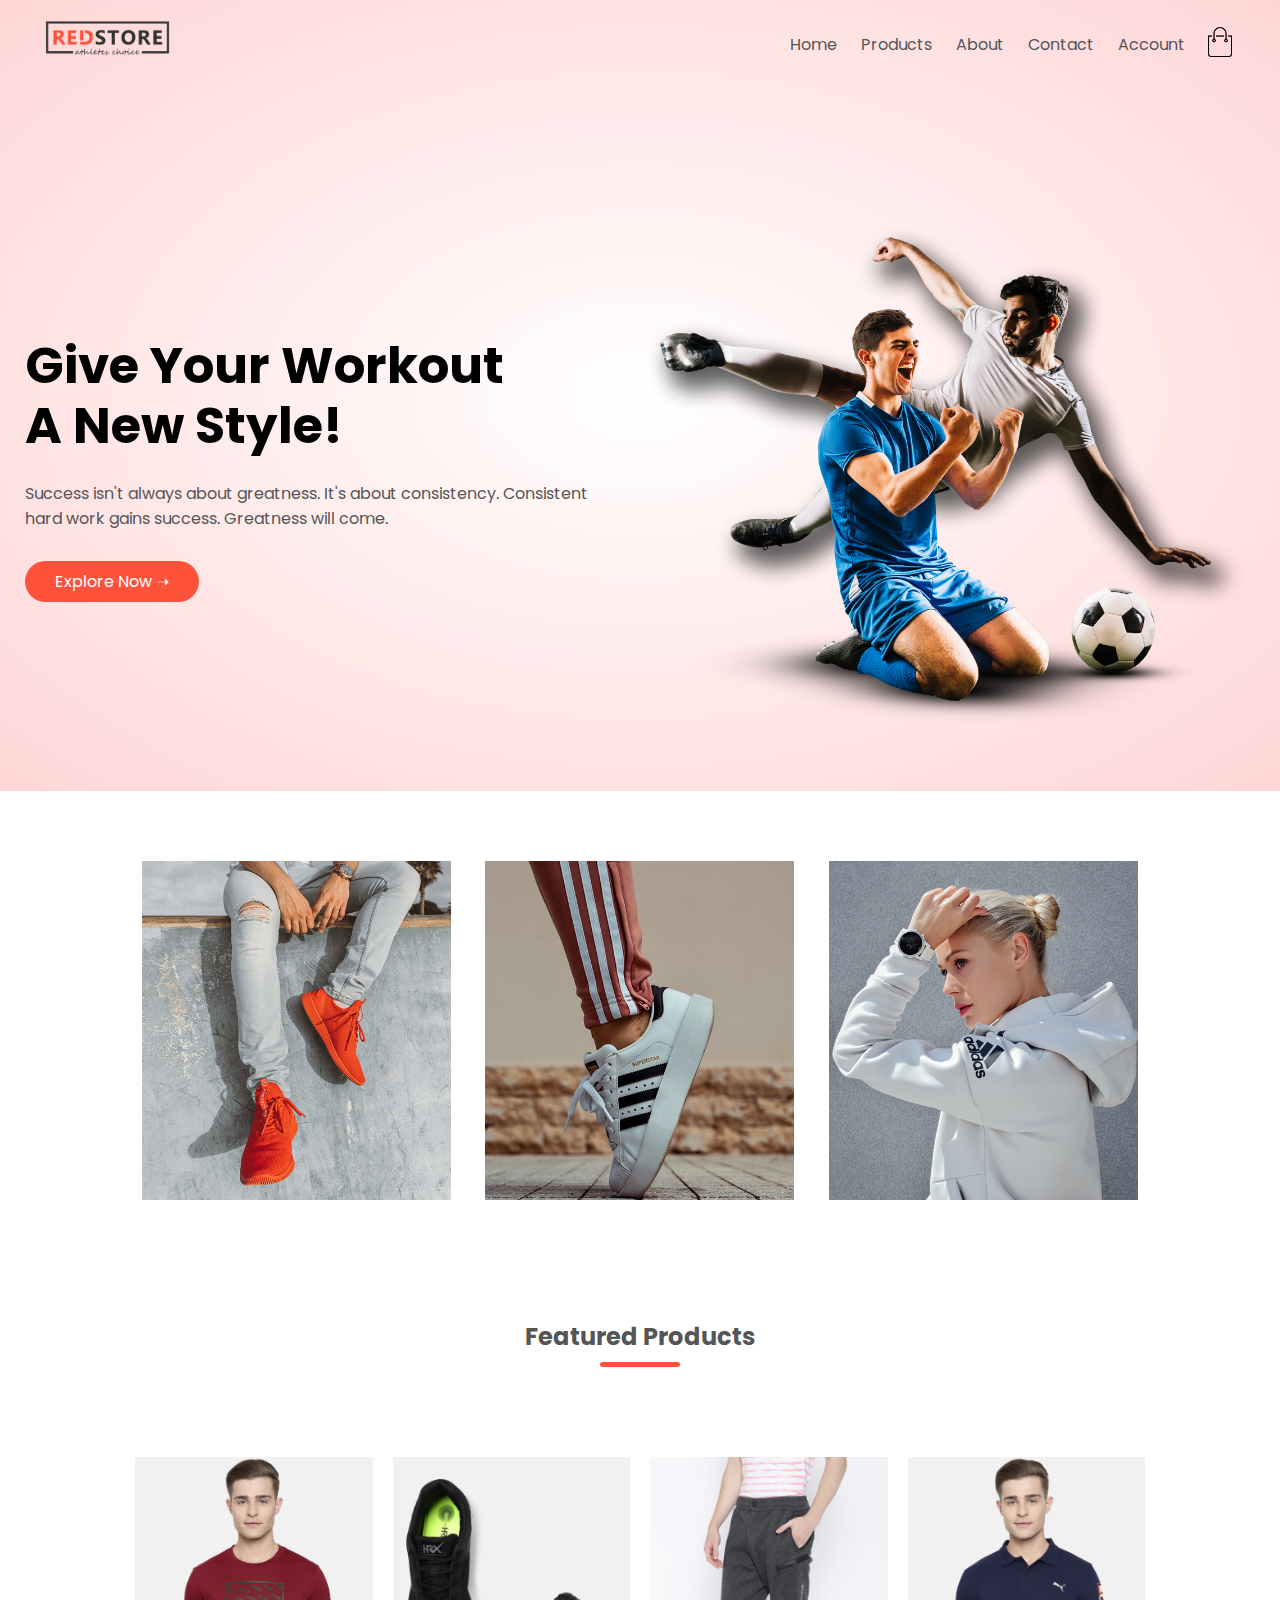
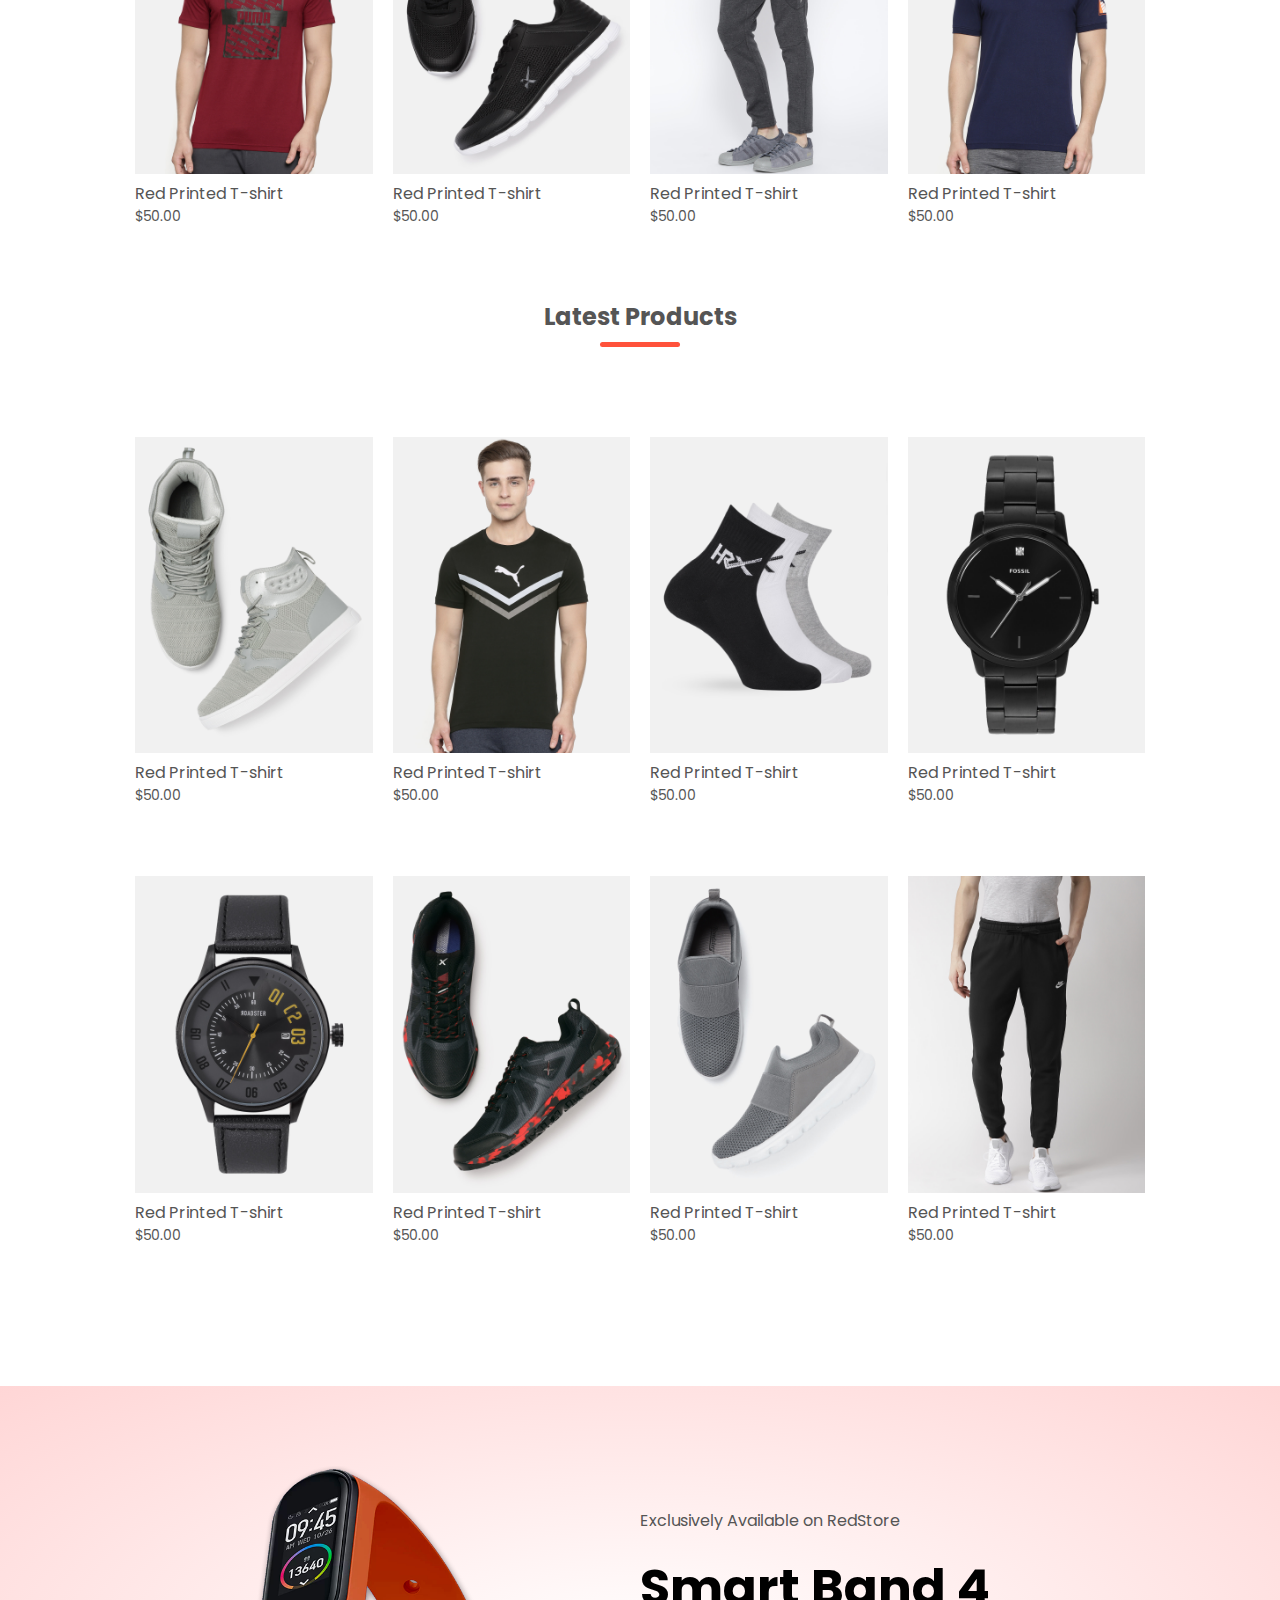
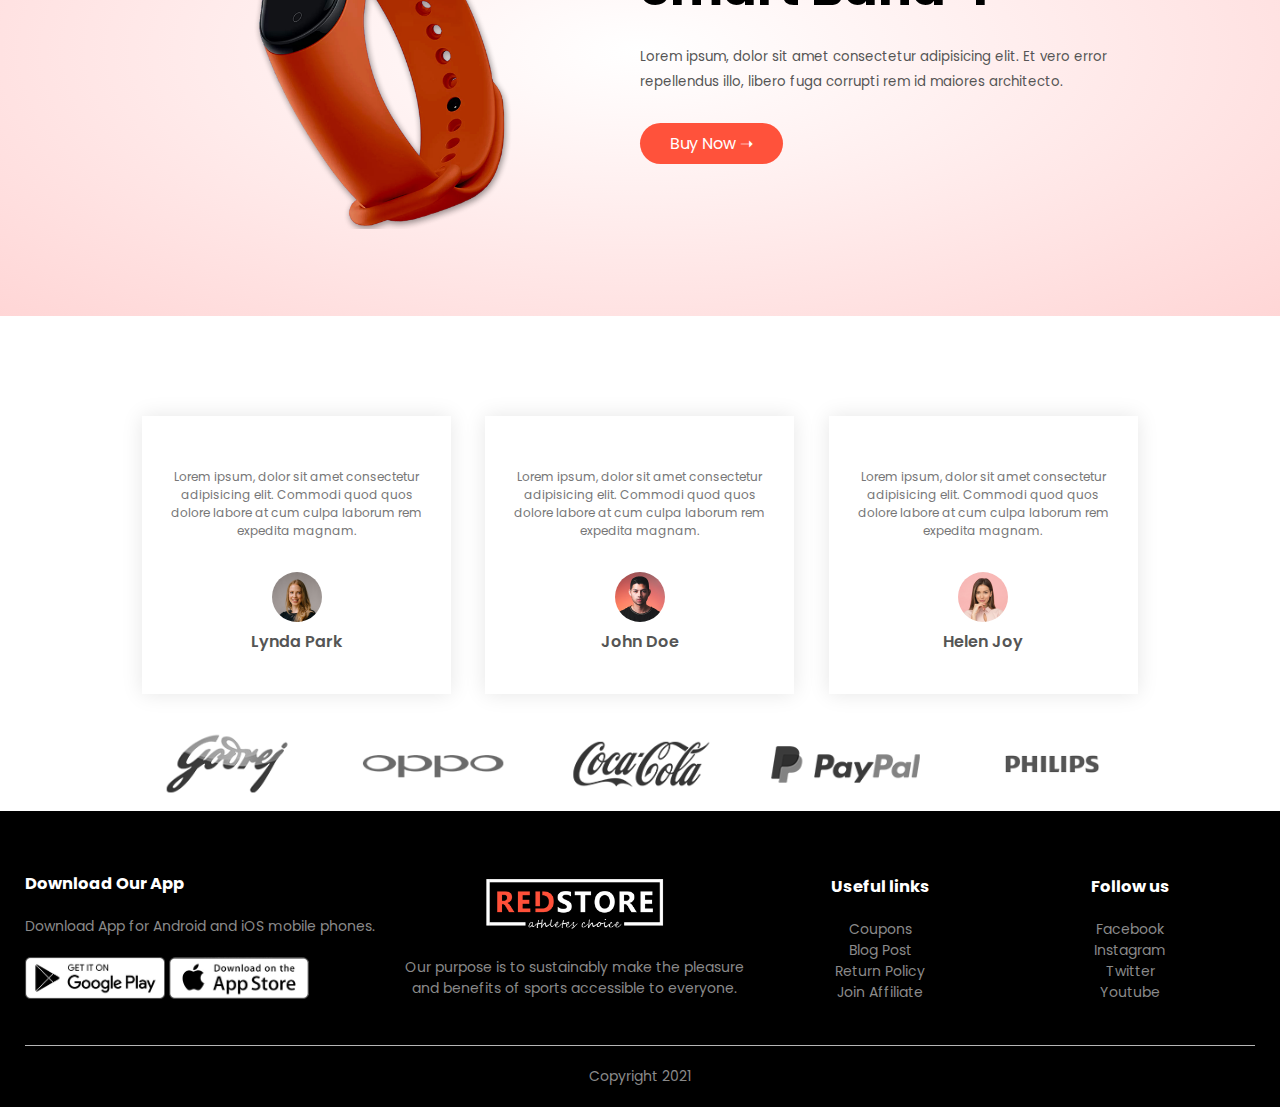
<file: index.html>
<!DOCTYPE html>
<html lang="en">
    <head>
        <meta charset="UTF-8" />
        <meta http-equiv="X-UA-Compatible" content="IE=edge" />
        <meta name="viewport" content="width=device-width, initial-scale=1.0" />
        <title>RedStore</title>
        <link rel="stylesheet" type="text/css" href="css/style.css" />
        <link rel="preconnect" href="https://fonts.gstatic.com" />
        <link
            href="https://fonts.googleapis.com/css2?family=Poppins:wght@200;400;500;600;700&display=swap"
            rel="stylesheet"
        />
        <link
            rel="stylesheet"
            href="https://use.fontawesome.com/releases/v5.15.3/css/all.css"
            integrity="sha384-SZXxX4whJ79/gErwcOYf+zWLeJdY/qpuqC4cAa9rOGUstPomtqpuNWT9wdPEn2fk"
            crossorigin="anonymous"
        />
    </head>
    <body>
        <div class="header">
            <div class="container">
                <div class="navbar">
                    <div class="logo">
                        <img src="./img/logo.png" width="125px" alt="Logo" />
                    </div>
                    <nav>
                        <ul id="menuItems">
                            <li><a href="">Home</a></li>
                            <li><a href="">Products</a></li>
                            <li><a href="">About</a></li>
                            <li><a href="">Contact</a></li>
                            <li><a href="">Account</a></li>
                        </ul>
                    </nav>
                    <img src="./img/cart.png" alt="cart" width="30px" height="30px" />
                    <img src="./img/menu.png" alt="menu" class="menu-icon" onclick="menuToggle()" />
                </div>
                <div class="row">
                    <div class="col-2">
                        <h1>
                            Give Your Workout <br />
                            A New Style!
                        </h1>
                        <p>
                            Success isn't always about greatness. It's about consistency.
                            Consistent<br />
                            hard work gains success. Greatness will come.
                        </p>
                        <a href="" class="btn">Explore Now &#10141;</a>
                    </div>
                    <div class="col-2">
                        <img src="./img/image1.png" alt="" />
                    </div>
                </div>
            </div>
        </div>

        <!-- FEATURED CATEGORIES -->

        <div class="categories">
            <div class="small-container">
                <div class="row">
                    <div class="col-3">
                        <img src="./img/category-1.jpg" alt="" />
                    </div>
                    <div class="col-3">
                        <img src="./img/category-2.jpg" alt="" />
                    </div>
                    <div class="col-3">
                        <img src="./img/category-3.jpg" alt="" />
                    </div>
                </div>
            </div>
        </div>

        <!-- FEATURED PRODUCTS -->

        <div class="small-container">
            <h2 class="title">Featured Products</h2>
            <div class="row">
                <div class="col-4">
                    <img src="./img/product-1.jpg" alt="" />
                    <h4>Red Printed T-shirt</h4>
                    <div class="rating">
                        <i class="fas fa-star"></i>
                        <i class="fas fa-star"></i>
                        <i class="fas fa-star"></i>
                        <i class="fas fa-star"></i>
                        <i class="far fa-star"></i>
                    </div>
                    <p>$50.00</p>
                </div>
                <div class="col-4">
                    <img src="./img/product-2.jpg" alt="" />
                    <h4>Red Printed T-shirt</h4>
                    <div class="rating">
                        <i class="fas fa-star"></i>
                        <i class="fas fa-star"></i>
                        <i class="fas fa-star"></i>
                        <i class="fas fa-star-half-alt"></i>
                        <i class="far fa-star"></i>
                    </div>
                    <p>$50.00</p>
                </div>
                <div class="col-4">
                    <img src="./img/product-3.jpg" alt="" />
                    <h4>Red Printed T-shirt</h4>
                    <div class="rating">
                        <i class="fas fa-star"></i>
                        <i class="fas fa-star"></i>
                        <i class="fas fa-star"></i>
                        <i class="fas fa-star"></i>
                        <i class="fas fa-star-half-alt"></i>
                    </div>
                    <p>$50.00</p>
                </div>
                <div class="col-4">
                    <img src="./img/product-4.jpg" alt="" />
                    <h4>Red Printed T-shirt</h4>
                    <div class="rating">
                        <i class="fas fa-star"></i>
                        <i class="fas fa-star"></i>
                        <i class="fas fa-star"></i>
                        <i class="fas fa-star"></i>
                        <i class="far fa-star"></i>
                    </div>
                    <p>$50.00</p>
                </div>
            </div>
            <h2 class="title">Latest Products</h2>
            <div class="row">
                <div class="col-4">
                    <img src="./img/product-5.jpg" alt="" />
                    <h4>Red Printed T-shirt</h4>
                    <div class="rating">
                        <i class="fas fa-star"></i>
                        <i class="fas fa-star"></i>
                        <i class="fas fa-star"></i>
                        <i class="fas fa-star"></i>
                        <i class="far fa-star"></i>
                    </div>
                    <p>$50.00</p>
                </div>
                <div class="col-4">
                    <img src="./img/product-6.jpg" alt="" />
                    <h4>Red Printed T-shirt</h4>
                    <div class="rating">
                        <i class="fas fa-star"></i>
                        <i class="fas fa-star"></i>
                        <i class="fas fa-star"></i>
                        <i class="fas fa-star-half-alt"></i>
                        <i class="far fa-star"></i>
                    </div>
                    <p>$50.00</p>
                </div>
                <div class="col-4">
                    <img src="./img/product-7.jpg" alt="" />
                    <h4>Red Printed T-shirt</h4>
                    <div class="rating">
                        <i class="fas fa-star"></i>
                        <i class="fas fa-star"></i>
                        <i class="fas fa-star"></i>
                        <i class="fas fa-star"></i>
                        <i class="fas fa-star-half-alt"></i>
                    </div>
                    <p>$50.00</p>
                </div>
                <div class="col-4">
                    <img src="./img/product-8.jpg" alt="" />
                    <h4>Red Printed T-shirt</h4>
                    <div class="rating">
                        <i class="fas fa-star"></i>
                        <i class="fas fa-star"></i>
                        <i class="fas fa-star"></i>
                        <i class="fas fa-star"></i>
                        <i class="far fa-star"></i>
                    </div>
                    <p>$50.00</p>
                </div>
                <div class="row">
                    <div class="col-4">
                        <img src="./img/product-9.jpg" alt="" />
                        <h4>Red Printed T-shirt</h4>
                        <div class="rating">
                            <i class="fas fa-star"></i>
                            <i class="fas fa-star"></i>
                            <i class="fas fa-star"></i>
                            <i class="fas fa-star"></i>
                            <i class="far fa-star"></i>
                        </div>
                        <p>$50.00</p>
                    </div>
                    <div class="col-4">
                        <img src="./img/product-10.jpg" alt="" />
                        <h4>Red Printed T-shirt</h4>
                        <div class="rating">
                            <i class="fas fa-star"></i>
                            <i class="fas fa-star"></i>
                            <i class="fas fa-star"></i>
                            <i class="fas fa-star-half-alt"></i>
                            <i class="far fa-star"></i>
                        </div>
                        <p>$50.00</p>
                    </div>
                    <div class="col-4">
                        <img src="./img/product-11.jpg" alt="" />
                        <h4>Red Printed T-shirt</h4>
                        <div class="rating">
                            <i class="fas fa-star"></i>
                            <i class="fas fa-star"></i>
                            <i class="fas fa-star"></i>
                            <i class="fas fa-star"></i>
                            <i class="fas fa-star-half-alt"></i>
                        </div>
                        <p>$50.00</p>
                    </div>
                    <div class="col-4">
                        <img src="./img/product-12.jpg" alt="" />
                        <h4>Red Printed T-shirt</h4>
                        <div class="rating">
                            <i class="fas fa-star"></i>
                            <i class="fas fa-star"></i>
                            <i class="fas fa-star"></i>
                            <i class="fas fa-star"></i>
                            <i class="far fa-star"></i>
                        </div>
                        <p>$50.00</p>
                    </div>
                </div>
            </div>
        </div>

        <!-- OFFER -->

        <div class="offer">
            <div class="small-container">
                <div class="row">
                    <div class="col-2">
                        <img src="./img/exclusive.png" alt="" class="offer-img" />
                    </div>
                    <div class="col-2">
                        <p>Exclusively Available on RedStore</p>
                        <h1>Smart Band 4</h1>
                        <small>
                            Lorem ipsum, dolor sit amet consectetur adipisicing elit. Et vero error
                            repellendus illo, libero fuga corrupti rem id maiores architecto.
                        </small>
                        <a href="" class="btn">Buy Now &#10141;</a>
                    </div>
                </div>
            </div>
        </div>

        <!-- TESTIMONIAL -->

        <div class="testimonial">
            <div class="small-container">
                <div class="row">
                    <div class="col-3">
                        <i class="fas fa-quote-left"></i>
                        <p>
                            Lorem ipsum, dolor sit amet consectetur adipisicing elit. Commodi quod
                            quos dolore labore at cum culpa laborum rem expedita magnam.
                        </p>
                        <div class="rating">
                            <i class="fas fa-star"></i>
                            <i class="fas fa-star"></i>
                            <i class="fas fa-star"></i>
                            <i class="fas fa-star"></i>
                            <i class="far fa-star"></i>
                        </div>
                        <img src="./img/user-1.png" alt="" />
                        <h3>Lynda Park</h3>
                    </div>

                    <div class="col-3">
                        <i class="fas fa-quote-left"></i>
                        <p>
                            Lorem ipsum, dolor sit amet consectetur adipisicing elit. Commodi quod
                            quos dolore labore at cum culpa laborum rem expedita magnam.
                        </p>
                        <div class="rating">
                            <i class="fas fa-star"></i>
                            <i class="fas fa-star"></i>
                            <i class="fas fa-star"></i>
                            <i class="fas fa-star"></i>
                            <i class="far fa-star"></i>
                        </div>
                        <img src="./img/user-2.png" alt="" />
                        <h3>John Doe</h3>
                    </div>

                    <div class="col-3">
                        <i class="fas fa-quote-left"></i>
                        <p>
                            Lorem ipsum, dolor sit amet consectetur adipisicing elit. Commodi quod
                            quos dolore labore at cum culpa laborum rem expedita magnam.
                        </p>
                        <div class="rating">
                            <i class="fas fa-star"></i>
                            <i class="fas fa-star"></i>
                            <i class="fas fa-star"></i>
                            <i class="fas fa-star"></i>
                            <i class="far fa-star"></i>
                        </div>
                        <img src="./img/user-3.png" alt="" />
                        <h3>Helen Joy</h3>
                    </div>
                </div>
            </div>
        </div>

        <!-- BRANDS -->

        <div class="brand">
            <div class="small-container">
                <div class="row">
                    <div class="col-5">
                        <img src="./img/logo-godrej.png" alt="" />
                    </div>
                    <div class="col-5">
                        <img src="./img/logo-oppo.png" alt="" />
                    </div>
                    <div class="col-5">
                        <img src="./img/logo-coca-cola.png" alt="" />
                    </div>
                    <div class="col-5">
                        <img src="./img/logo-paypal.png" alt="" />
                    </div>
                    <div class="col-5">
                        <img src="./img/logo-philips.png" alt="" />
                    </div>
                </div>
            </div>
        </div>

        <!-- FOOTER -->

        <div class="footer">
            <div class="container">
                <div class="row">
                    <div class="footer-col-1">
                        <h3>Download Our App</h3>
                        <p>Download App for Android and iOS mobile phones.</p>
                        <div class="app-logo">
                            <img src="./img/play-store.png" alt="" />
                            <img src="./img/app-store.png" alt="" />
                        </div>
                    </div>
                    <div class="footer-col-2">
                        <img src="./img/logo-white.png" alt="" />
                        <p>
                            Our purpose is to sustainably make the pleasure and benefits of sports
                            accessible to everyone.
                        </p>
                    </div>
                    <div class="footer-col-3">
                        <h3>Useful links</h3>
                        <ul>
                            <li>Coupons</li>
                            <li>Blog Post</li>
                            <li>Return Policy</li>
                            <li>Join Affiliate</li>
                        </ul>
                    </div>
                    <div class="footer-col-4">
                        <h3>Follow us</h3>
                        <ul>
                            <li>Facebook</li>
                            <li>Instagram</li>
                            <li>Twitter</li>
                            <li>Youtube</li>
                        </ul>
                    </div>
                </div>
                <hr />
                <p class="copyright">Copyright 2021</p>
            </div>
        </div>

        <!-- JS FOR TOGGLE MENU -->
        <script>
            var menuItems = document.getElementById("menuItems");
            menuItems.style.maxHeight = "0px";
            function menuToggle() {
                if (menuItems.style.maxHeight == "0px") {
                    menuItems.style.maxHeight = "200px";
                } else {
                    menuItems.style.maxHeight = "0px";
                }
            }
        </script>
    </body>
</html>
</file>
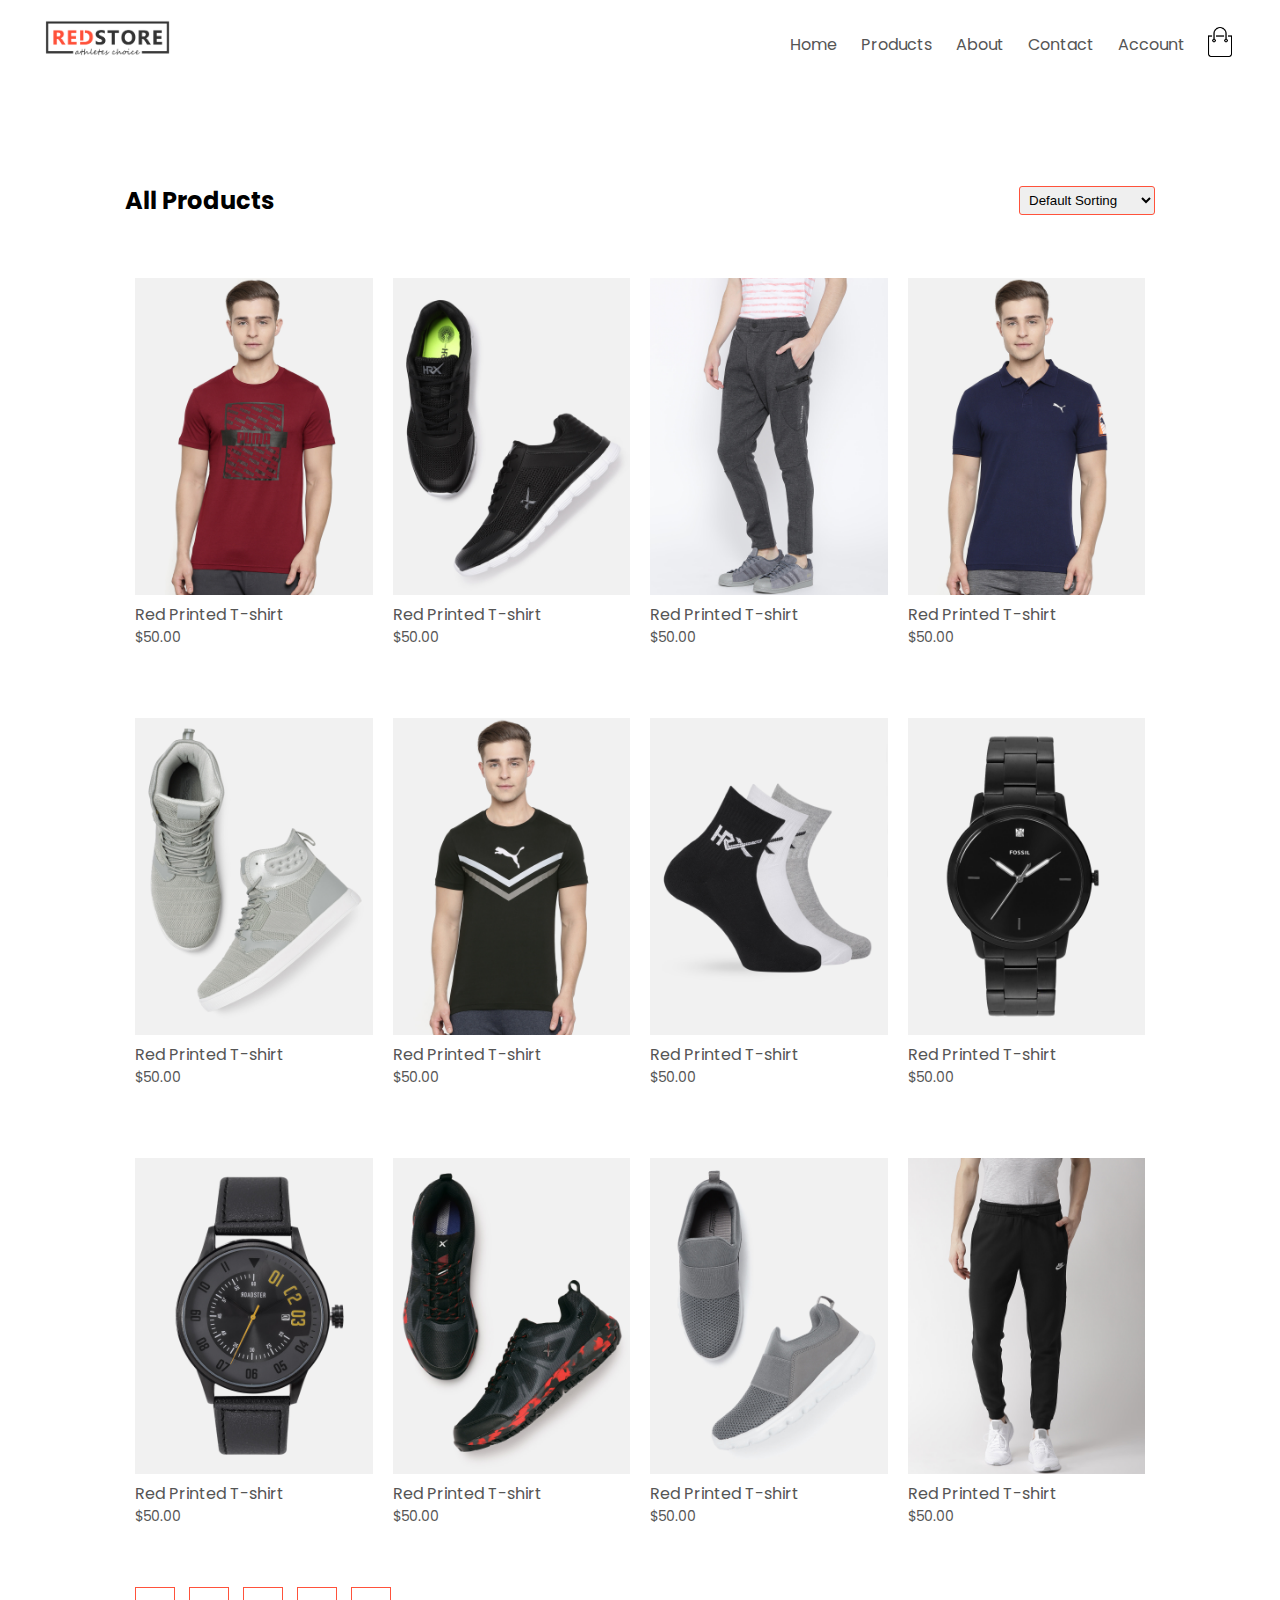
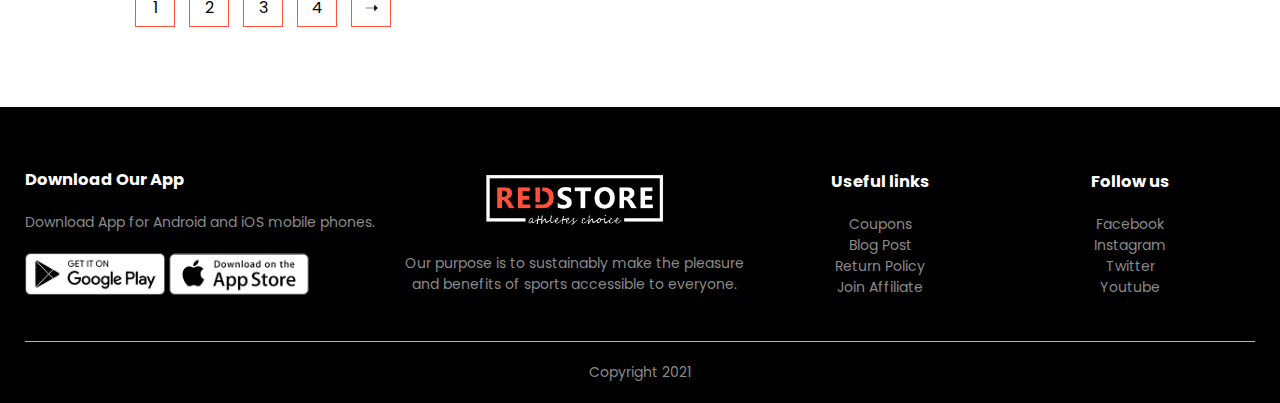
<file: product.html>
<!DOCTYPE html>
<html lang="en">
    <head>
        <meta charset="UTF-8" />
        <meta http-equiv="X-UA-Compatible" content="IE=edge" />
        <meta name="viewport" content="width=device-width, initial-scale=1.0" />
        <title>All Proucts - RedStore</title>
        <link rel="stylesheet" type="text/css" href="css/style.css" />
        <link rel="preconnect" href="https://fonts.gstatic.com" />
        <link
            href="https://fonts.googleapis.com/css2?family=Poppins:wght@200;400;500;600;700&display=swap"
            rel="stylesheet"
        />
        <link
            rel="stylesheet"
            href="https://use.fontawesome.com/releases/v5.15.3/css/all.css"
            integrity="sha384-SZXxX4whJ79/gErwcOYf+zWLeJdY/qpuqC4cAa9rOGUstPomtqpuNWT9wdPEn2fk"
            crossorigin="anonymous"
        />
    </head>
    <body>
        <div class="container">
            <div class="navbar">
                <div class="logo">
                    <img src="./img/logo.png" width="125px" alt="Logo" />
                </div>
                <nav>
                    <ul id="menuItems">
                        <li><a href="">Home</a></li>
                        <li><a href="">Products</a></li>
                        <li><a href="">About</a></li>
                        <li><a href="">Contact</a></li>
                        <li><a href="">Account</a></li>
                    </ul>
                </nav>
                <img src="./img/cart.png" alt="cart" width="30px" height="30px" />
                <img src="./img/menu.png" alt="menu" class="menu-icon" onclick="menuToggle()" />
            </div>
        </div>

        <div class="small-container">
            <div class="row row-2">
                <h2>All Products</h2>
                <select>
                    <option>Default Sorting</option>
                    <option>Sort by price</option>
                    <option>Sort by popularity</option>
                    <option>Sort by rating</option>
                    <option>Sort by sale</option>
                </select>
            </div>
            <div class="row">
                <div class="col-4">
                    <img src="./img/product-1.jpg" alt="" />
                    <h4>Red Printed T-shirt</h4>
                    <div class="rating">
                        <i class="fas fa-star"></i>
                        <i class="fas fa-star"></i>
                        <i class="fas fa-star"></i>
                        <i class="fas fa-star"></i>
                        <i class="far fa-star"></i>
                    </div>
                    <p>$50.00</p>
                </div>
                <div class="col-4">
                    <img src="./img/product-2.jpg" alt="" />
                    <h4>Red Printed T-shirt</h4>
                    <div class="rating">
                        <i class="fas fa-star"></i>
                        <i class="fas fa-star"></i>
                        <i class="fas fa-star"></i>
                        <i class="fas fa-star-half-alt"></i>
                        <i class="far fa-star"></i>
                    </div>
                    <p>$50.00</p>
                </div>
                <div class="col-4">
                    <img src="./img/product-3.jpg" alt="" />
                    <h4>Red Printed T-shirt</h4>
                    <div class="rating">
                        <i class="fas fa-star"></i>
                        <i class="fas fa-star"></i>
                        <i class="fas fa-star"></i>
                        <i class="fas fa-star"></i>
                        <i class="fas fa-star-half-alt"></i>
                    </div>
                    <p>$50.00</p>
                </div>
                <div class="col-4">
                    <img src="./img/product-4.jpg" alt="" />
                    <h4>Red Printed T-shirt</h4>
                    <div class="rating">
                        <i class="fas fa-star"></i>
                        <i class="fas fa-star"></i>
                        <i class="fas fa-star"></i>
                        <i class="fas fa-star"></i>
                        <i class="far fa-star"></i>
                    </div>
                    <p>$50.00</p>
                </div>
            </div>
            <div class="row">
                <div class="col-4">
                    <img src="./img/product-5.jpg" alt="" />
                    <h4>Red Printed T-shirt</h4>
                    <div class="rating">
                        <i class="fas fa-star"></i>
                        <i class="fas fa-star"></i>
                        <i class="fas fa-star"></i>
                        <i class="fas fa-star"></i>
                        <i class="far fa-star"></i>
                    </div>
                    <p>$50.00</p>
                </div>
                <div class="col-4">
                    <img src="./img/product-6.jpg" alt="" />
                    <h4>Red Printed T-shirt</h4>
                    <div class="rating">
                        <i class="fas fa-star"></i>
                        <i class="fas fa-star"></i>
                        <i class="fas fa-star"></i>
                        <i class="fas fa-star-half-alt"></i>
                        <i class="far fa-star"></i>
                    </div>
                    <p>$50.00</p>
                </div>
                <div class="col-4">
                    <img src="./img/product-7.jpg" alt="" />
                    <h4>Red Printed T-shirt</h4>
                    <div class="rating">
                        <i class="fas fa-star"></i>
                        <i class="fas fa-star"></i>
                        <i class="fas fa-star"></i>
                        <i class="fas fa-star"></i>
                        <i class="fas fa-star-half-alt"></i>
                    </div>
                    <p>$50.00</p>
                </div>
                <div class="col-4">
                    <img src="./img/product-8.jpg" alt="" />
                    <h4>Red Printed T-shirt</h4>
                    <div class="rating">
                        <i class="fas fa-star"></i>
                        <i class="fas fa-star"></i>
                        <i class="fas fa-star"></i>
                        <i class="fas fa-star"></i>
                        <i class="far fa-star"></i>
                    </div>
                    <p>$50.00</p>
                </div>
                <div class="row">
                    <div class="col-4">
                        <img src="./img/product-9.jpg" alt="" />
                        <h4>Red Printed T-shirt</h4>
                        <div class="rating">
                            <i class="fas fa-star"></i>
                            <i class="fas fa-star"></i>
                            <i class="fas fa-star"></i>
                            <i class="fas fa-star"></i>
                            <i class="far fa-star"></i>
                        </div>
                        <p>$50.00</p>
                    </div>
                    <div class="col-4">
                        <img src="./img/product-10.jpg" alt="" />
                        <h4>Red Printed T-shirt</h4>
                        <div class="rating">
                            <i class="fas fa-star"></i>
                            <i class="fas fa-star"></i>
                            <i class="fas fa-star"></i>
                            <i class="fas fa-star-half-alt"></i>
                            <i class="far fa-star"></i>
                        </div>
                        <p>$50.00</p>
                    </div>
                    <div class="col-4">
                        <img src="./img/product-11.jpg" alt="" />
                        <h4>Red Printed T-shirt</h4>
                        <div class="rating">
                            <i class="fas fa-star"></i>
                            <i class="fas fa-star"></i>
                            <i class="fas fa-star"></i>
                            <i class="fas fa-star"></i>
                            <i class="fas fa-star-half-alt"></i>
                        </div>
                        <p>$50.00</p>
                    </div>
                    <div class="col-4">
                        <img src="./img/product-12.jpg" alt="" />
                        <h4>Red Printed T-shirt</h4>
                        <div class="rating">
                            <i class="fas fa-star"></i>
                            <i class="fas fa-star"></i>
                            <i class="fas fa-star"></i>
                            <i class="fas fa-star"></i>
                            <i class="far fa-star"></i>
                        </div>
                        <p>$50.00</p>
                    </div>
                </div>
            </div>
            <div class="page-btn">
                <span>1</span>
                <span>2</span>
                <span>3</span>
                <span>4</span>
                <span>&#10141;</span>
            </div>
        </div>

        <!-- FOOTER -->

        <div class="footer">
            <div class="container">
                <div class="row">
                    <div class="footer-col-1">
                        <h3>Download Our App</h3>
                        <p>Download App for Android and iOS mobile phones.</p>
                        <div class="app-logo">
                            <img src="./img/play-store.png" alt="" />
                            <img src="./img/app-store.png" alt="" />
                        </div>
                    </div>
                    <div class="footer-col-2">
                        <img src="./img/logo-white.png" alt="" />
                        <p>
                            Our purpose is to sustainably make the pleasure and benefits of sports
                            accessible to everyone.
                        </p>
                    </div>
                    <div class="footer-col-3">
                        <h3>Useful links</h3>
                        <ul>
                            <li>Coupons</li>
                            <li>Blog Post</li>
                            <li>Return Policy</li>
                            <li>Join Affiliate</li>
                        </ul>
                    </div>
                    <div class="footer-col-4">
                        <h3>Follow us</h3>
                        <ul>
                            <li>Facebook</li>
                            <li>Instagram</li>
                            <li>Twitter</li>
                            <li>Youtube</li>
                        </ul>
                    </div>
                </div>
                <hr />
                <p class="copyright">Copyright 2021</p>
            </div>
        </div>

        <!-- JS FOR TOGGLE MENU -->
        <script>
            var menuItems = document.getElementById("menuItems");
            menuItems.style.maxHeight = "0px";
            function menuToggle() {
                if (menuItems.style.maxHeight == "0px") {
                    menuItems.style.maxHeight = "200px";
                } else {
                    menuItems.style.maxHeight = "0px";
                }
            }
        </script>
    </body>
</html>
</file>
<file: css/style.css>
* {
    padding: 0;
    margin: 0;
    box-sizing: border-box;
}
body {
    font-family: "Poppins", sans-serif;
}

/* NAVIGATION */

.navbar {
    display: flex;
    align-items: center;
    padding: 20px;
}
nav {
    flex: 1;
    text-align: right;
}
nav ul {
    display: block;
    list-style-type: none;
}
nav ul li {
    display: inline-block;
    margin-right: 20px;
    transform: translateY(-10px);
}
a {
    text-decoration: none;
    color: #555;
}

p {
    color: #555;
}
.container {
    max-width: 1300px;
    margin: auto;
    padding-left: 25px;
    padding-right: 25px;
}
.row {
    display: flex;
    align-items: center;
    flex-wrap: wrap;
    justify-content: space-around;
}
.col-2 {
    flex-basis: 50%;
    min-width: 300px;
}
.col-2 img {
    max-width: 100%;
    padding: 50px 0;
}
.col-2 h1 {
    font-size: 50px;
    line-height: 60px;
    margin: 25px 0;
}
.btn {
    display: inline-block;
    background-color: #ff523b;
    color: #fff;
    padding: 8px 30px;
    margin: 30px 0;
    border-radius: 30px;
    transition: background 0.5s;
}
.btn:hover {
    background: #563434;
}
.header {
    background: radial-gradient(#fff, #ffd6d6);
}
.header .row {
    margin-top: 70px;
}
.categories {
    margin: 70px 0;
}
.col-3 {
    flex-basis: 30%;
    min-width: 250px;
    margin-bottom: 30px;
}
.col-3 img {
    width: 100%;
}
.small-container {
    max-width: 1080px;
    margin: auto;
    padding-left: 25px;
    padding-right: 25px;
}
.col-4 {
    flex-basis: 25%;
    padding: 10px;
    min-width: 200px;
    margin-bottom: 50px;
    transition: transform 0.5s;
}
.col-4 img {
    width: 100%;
}
.title {
    text-align: center;
    margin: 0 auto 80px;
    position: relative;
    line-height: 60px;
    color: #555;
}
.title::after {
    content: "";
    background: #ff523b;
    width: 80px;
    height: 5px;
    border-radius: 5px;
    position: absolute;
    bottom: 0;
    left: 50%;
    transform: translateX(-50%);
}
h4 {
    color: #555;
    font-weight: normal;
}
.col-4 p {
    font-size: 14px;
}
.rating {
    color: #ff523b;
}
.col-4:hover {
    transform: translateY(-5px);
}

/* OFFER */
.offer {
    background: radial-gradient(#fff, #ffd6d6);
    margin-top: 80px;
    padding: 30px 0;
}
.col-2 .offer-img {
    padding: 50px;
}
small {
    color: #555;
}

/* TESTIMONIAL */
.testimonial {
    padding-top: 100px;
}
.testimonial .col-3 {
    text-align: center;
    padding: 40px 20px;
    box-shadow: 0 0 20px 0px rgba(0, 0, 0, 0.1);
    transition: transform 0.5s;
}
.testimonial .col-3 img {
    width: 50px;
    margin-top: 20px;
    border-radius: 50%;
}
.testimonial .col-3:hover {
    transform: translateY(-10px);
}
.fas.fa-quote-left {
    font-size: 34px;
    color: #ff523b;
}
.col-3 p {
    font-size: 12px;
    margin: 12px 0;
    color: #777;
}
.testimonial .col-3 h3 {
    font-weight: 600;
    color: #555;
    font-size: 16px;
}

/* BRANDS */

.brands {
    margin: 100px auto;
}
.col-5 {
    width: 160px;
}
.col-5 img {
    width: 100%;
    cursor: pointer;
    filter: grayscale(100%);
    transition: filter 0.5s;
}
.col-5 img:hover {
    filter: none;
}

/* FOOTER */

.footer {
    background: #000;
    color: #8a8a8a;
    font-size: 14px;
    padding: 60px 0 20px;
}
.footer p {
    color: #8a8a8a;
}
.footer h3 {
    color: #fff;
    margin-bottom: 20px;
}

.footer-col-1,
.footer-col-2,
.footer-col-3,
.footer-col-4 {
    min-width: 250px;
    margin-bottom: 20px;
}
.footer-col-1 {
    flex-basis: 30%;
}
.footer-col-2 {
    flex: 1;
    text-align: center;
}
.footer-col-2 img {
    width: 180px;
    margin-bottom: 20px;
}
.footer-col-3,
.footer-col-4 {
    flex-basis: 12%;
    text-align: center;
}
ul {
    list-style-type: none;
}
.app-logo {
    margin-top: 20px;
}
.app-logo img {
    width: 140px;
}
.footer hr {
    border: none;
    background: #b5b5b5;
    height: 1px;
    margin: 20px 0;
}
.copyright {
    text-align: center;
}
.menu-icon {
    width: 28px;
    margin-left: 20px;
    display: none;
}

/* MEDIA QUERY FOR MENU*/
@media only screen and (max-width: 800px) {
    nav ul {
        position: absolute;
        top: 70px;
        left: 0;
        background: #333;
        width: 100%;
        overflow: hidden;
        transition: max-height 0.5s;
    }

    nav ul li {
        display: block;
        margin-right: 50px;
        margin-top: 10px;
        margin-bottom: 10px;
    }
    nav ul li a {
        color: #fff;
    }
    .menu-icon {
        display: block;
        cursor: pointer;
    }
}

/* SCREENS < 600px */

@media only screen and (max-width: 600px) {
    .row {
        text-align: center;
    }
    .col-2,
    .col-3,
    .col-4 {
        flex-basis: 100%;
    }
}

/* ALL PRODUCTS */
.row-2 {
    justify-content: space-between;
    margin: 100px auto 50px;
}
select {
    border: 1px solid #ff523b;
    padding: 5px;
    border-radius: 3px;
}
select:focus {
    outline: none;
}

.page-btn {
    margin: 0 auto 80px;
}
.page-btn span {
    display: inline-block;
    border: 1px solid #ff523b;
    margin-left: 10px;
    width: 40px;
    height: 40px;
    text-align: center;
    line-height: 40px;
    cursor: pointer;
}
.page-btn span:hover {
    background: #ff523b;
    color: white;
}
</file>
